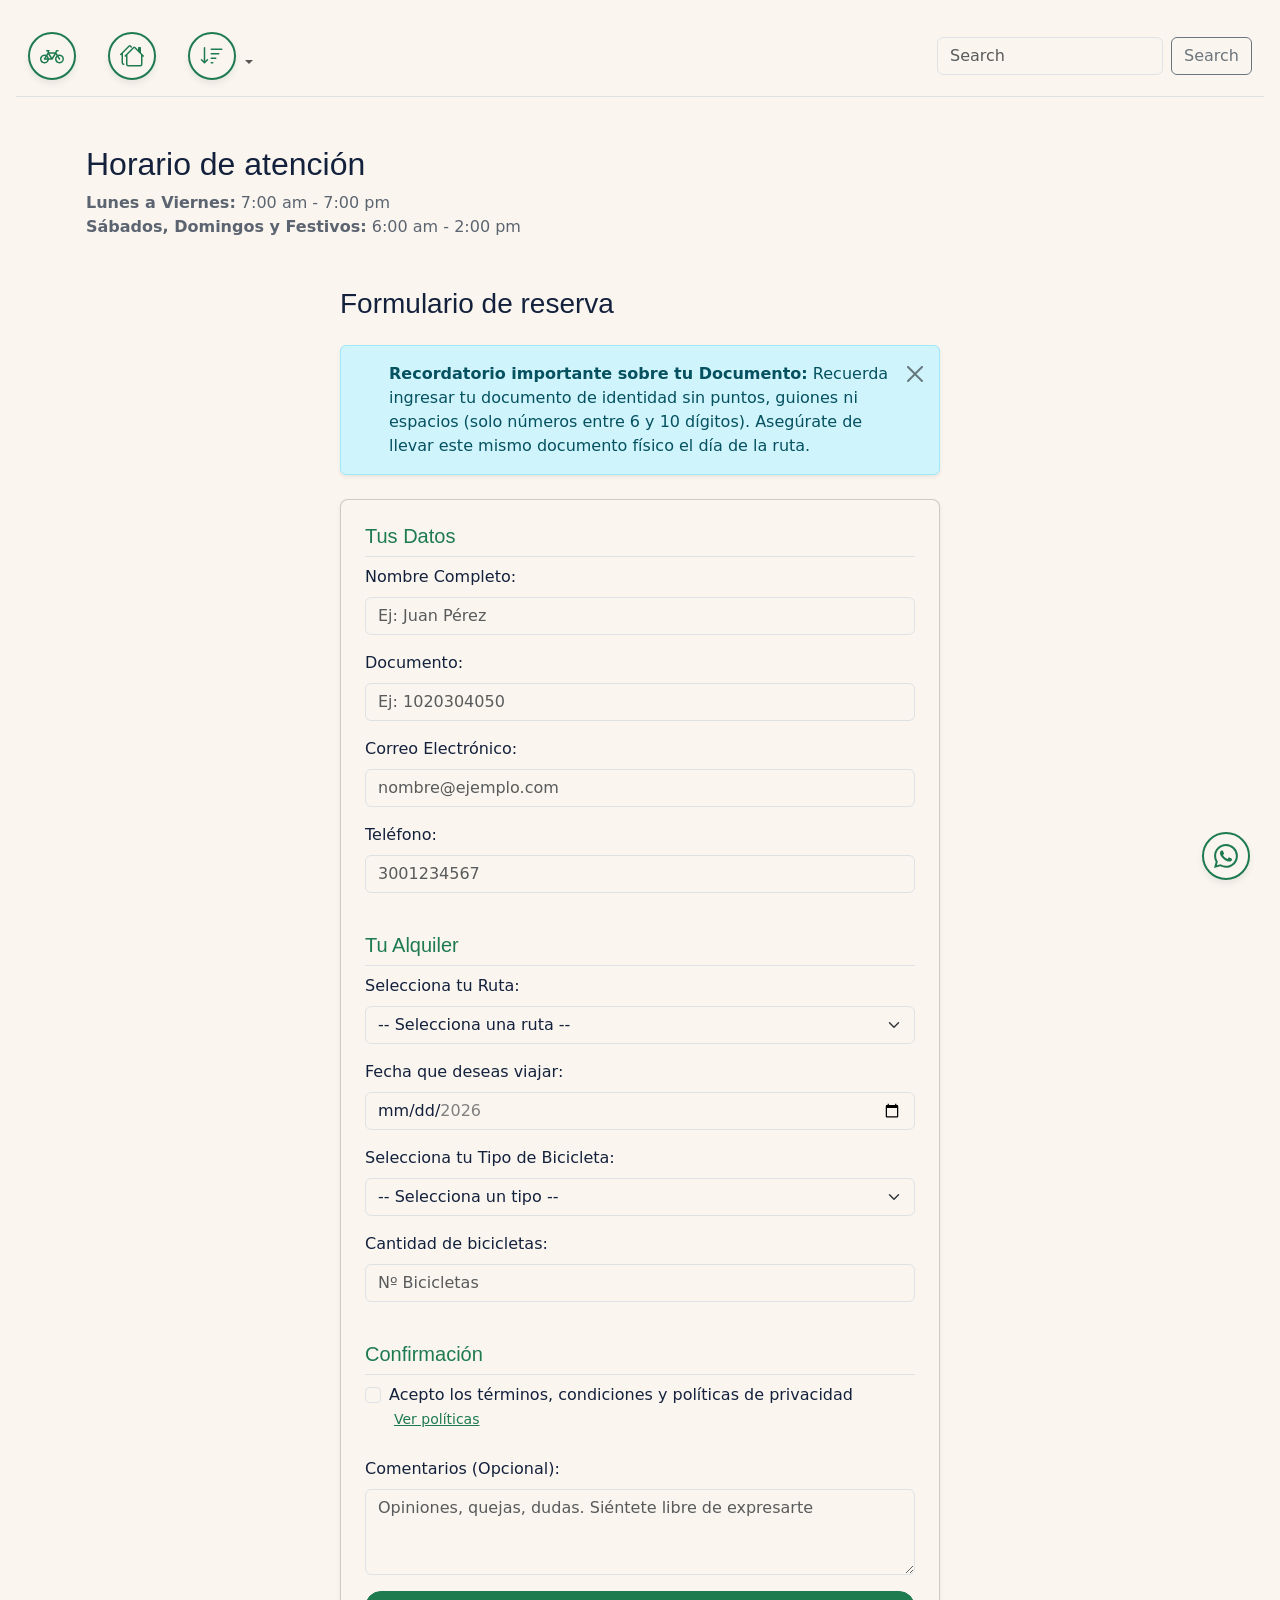
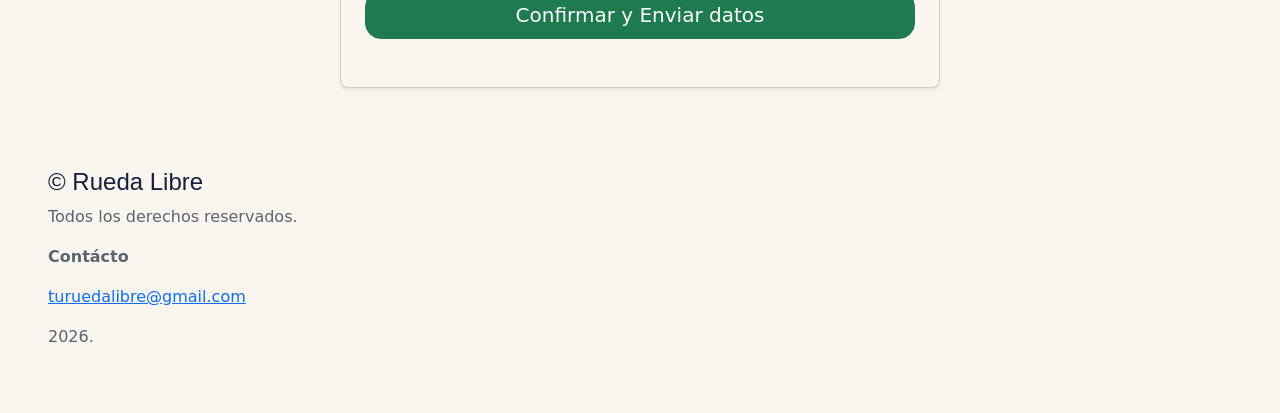
<file: paginas/reservas.html>
<!DOCTYPE html>
<html lang="en">
<head>
    <meta charset="UTF-8">
    <meta name="viewport" content="width=device-width, initial-scale=1.0">
    <title>Reservas Rueda Libre</title>

    <link href="https://cdn.jsdelivr.net/npm/bootstrap@5.0.2/dist/css/bootstrap.min.css" rel="stylesheet" integrity="sha384-EVSTQN3/azprG1Anm3QDgpJLIm9Nao0Yz1ztcQTwFspd3yD65VohhpuuCOmLASjC" crossorigin="anonymous">
    <link href="../css/styles.css" rel="stylesheet">


</head>
    <body>
    <main>
        
        <nav class="navbar navbar-expand-lg navbar-light bg-var(--crema) border-bottom">
          <div class="container-fluid">
            <a class="navbar-brand" href="../index.html">
              <span class="icono-contenedor">
  <svg xmlns="http://www.w3.org/2000/svg" fill="currentColor" class="bi bi-bicycle" viewBox="0 0 16 16">
    <path d="M4 4.5a.5.5 0 0 1 .5-.5H6a.5.5 0 0 1 0 1v.5h4.14l.386-1.158A.5.5 0 0 1 11 4h1a.5.5 0 0 1 0 1h-.64l-.311.935.807 1.29a3 3 0 1 1-.848.53l-.508-.812-2.076 3.322A.5.5 0 0 1 8 10.5H5.959a3 3 0 1 1-1.815-3.274L5 5.856V5h-.5a.5.5 0 0 1-.5-.5m1.5 2.443-.508.814c.5.444.85 1.054.967 1.743h1.139zM8 9.057 9.598 6.5H6.402zM4.937 9.5a2 2 0 0 0-.487-.877l-.548.877zM3.603 8.092A2 2 0 1 0 4.937 10.5H3a.5.5 0 0 1-.424-.765zm7.947.53a2 2 0 1 0 .848-.53l1.026 1.643a.5.5 0 1 1-.848.53z"/>
  </svg>
</span>
            </a>
            <button class="navbar-toggler" type="button" data-bs-toggle="collapse" data-bs-target="#navbarSupportedContent" aria-controls="navbarSupportedContent" aria-expanded="false" aria-label="Toggle navigation">
              <span class="navbar-toggler-icon"></span>
            </button>
            <div class="collapse navbar-collapse" id="navbarSupportedContent">
              <ul class="navbar-nav me-auto mb-2 mb-lg-0">
                <li class="nav-item">
                  <a class="nav-link active rounded px-3 sombra-hover" aria-current="page" href="../index.html">
                    <span class="icono-contenedor">
  <svg xmlns="http://www.w3.org/2000/svg" fill="currentColor" class="bi bi-houses" viewBox="0 0 16 16">
    <path d="M5.793 1a1 1 0 0 1 1.414 0l.647.646a.5.5 0 1 1-.708.708L6.5 1.707 2 6.207V12.5a.5.5 0 0 0 .5.5.5.5 0 0 1 0 1A1.5 1.5 0 0 1 1 12.5V7.207l-.146.147a.5.5 0 0 1-.708-.708zm3 1a1 1 0 0 1 1.414 0L12 3.793V2.5a.5.5 0 0 1 .5-.5h1a.5.5 0 0 1 .5.5v3.293l1.854 1.853a.5.5 0 0 1-.708.708L15 8.207V13.5a1.5 1.5 0 0 1-1.5 1.5h-8A1.5 1.5 0 0 1 4 13.5V8.207l-.146.147a.5.5 0 1 1-.708-.708zm.707.707L5 7.207V13.5a.5.5 0 0 0 .5.5h8a.5.5 0 0 0 .5-.5V7.207z"/>
  </svg></span>
                  </a>
                </li>
                
                <li class="nav-item dropdown">
                  <a class="nav-link dropdown-toggle rounded px-3 sombra-hover" href="#" id="navbarDropdown" role="button" data-bs-toggle="dropdown" aria-expanded="false">
                    <span class="icono-contenedor">
  <svg xmlns="http://www.w3.org/2000/svg" fill="currentColor" class="bi bi-sort-down" viewBox="0 0 16 16">
    <path d="M3.5 2.5a.5.5 0 0 0-1 0v8.793l-1.146-1.147a.5.5 0 0 0-.708.708l2 1.999.007.007a.497.497 0 0 0 .7-.006l2-2a.5.5 0 0 0-.707-.708L3.5 11.293zm3.5 1a.5.5 0 0 1 .5-.5h7a.5.5 0 0 1 0 1h-7a.5.5 0 0 1-.5-.5M7.5 6a.5.5 0 0 0 0 1h5a.5.5 0 0 0 0-1zm0 3a.5.5 0 0 0 0 1h3a.5.5 0 0 0 0-1zm0 3a.5.5 0 0 0 0 1h1a.5.5 0 0 0 0-1z"/>
  </svg>
</span> 
                  </a>
                  <ul class="dropdown-menu" aria-labelledby="navbarDropdown">
                    <li><a class="dropdown-item" href="../index.html">Rueda Libre</a></li>
                    <li><a class="dropdown-item" href="tarifas.html">Tarifas</a></li>
                    <li><hr class="dropdown-divider"></li>
                    <li><a class="dropdown-item" href="../index.html#beneficios"><span class="icono-contenedor">
  <svg xmlns="http://www.w3.org/2000/svg" fill="currentColor" class="bi bi-star" viewBox="0 0 16 16">
    <path d="M2.866 14.85c-.078.444.36.791.746.593l4.39-2.256 4.389 2.256c.386.198.824-.149.746-.592l-.83-4.73 3.522-3.356c.33-.314.16-.888-.282-.95l-4.898-.696L8.465.792a.513.513 0 0 0-.927 0L5.354 5.12l-4.898.696c-.441.062-.612.636-.283.95l3.523 3.356-.83 4.73zm4.905-2.767-3.686 1.894.694-3.957a.56.56 0 0 0-.163-.505L1.71 6.745l4.052-.576a.53.53 0 0 0 .393-.288L8 2.223l1.847 3.658a.53.53 0 0 0 .393.288l4.052.575-2.906 2.77a.56.56 0 0 0-.163.506l.694 3.957-3.686-1.894a.5.5 0 0 0-.461 0z"/>
  </svg>
</span></a></li>
                  </ul>
                </li>
               
              </ul>
              <form class="d-flex">
                <input class="form-control me-2" type="search" placeholder="Search" aria-label="Search">
                
                <button class="btn btn-outline-secondary" type="submit">Search</button>
              </form>
            </div>
          </div>
        </nav>

        <div class="container my-5">
            <h2>Horario de atención</h2>
            <ul class="list-unstyled custom-list mb-5">
                <li><strong>Lunes a Viernes:</strong> 7:00 am - 7:00 pm</li>
                <li><strong>Sábados, Domingos y Festivos:</strong> 6:00 am - 2:00 pm</li>
            </ul>

            <section class="mx-auto" style="max-width: 600px;">
                <h3 class="mb-4">Formulario de reserva</h3>

                
<div class="alert alert-info alert-dismissible fade show shadow-sm mb-4" role="alert">
  <div class="d-flex align-items-center">
    
    <svg xmlns="http://www.w3.org/2000/svg" width="24" height="24" fill="currentColor" class="bi bi-info-circle-fill me-2 flex-shrink-0" viewBox="0 0 16 16">
      <path d="8 16A8 8 0 1 0 8 0a8 8 0 0 0 0 16zm.93-9.412-1 4.705c-.07.34.029.533.304.533.194 0 .487-.07.686-.246l-.088.416c-.287.346-.92.598-1.465.598-.703 0-1.002-.422-.808-1.319l.738-3.468c.064-.293.006-.399-.287-.47l-.451-.081.082-.381 2.29-.287zM8 5.5a1 1 0 1 1 0-2 1 1 0 0 1 0 2z"/>
    </svg>
    <div>
      <strong>Recordatorio importante sobre tu Documento:</strong> Recuerda ingresar tu documento de identidad sin puntos, guiones ni espacios (solo números entre 6 y 10 dígitos). Asegúrate de llevar este mismo documento físico el día de la ruta.
    </div>
  </div>
  
  <button type="button" class="btn-close" data-bs-dismiss="alert" aria-label="Cerrar"></button>
</div>


  <form action="enviar-datos" method="post" class="card p-4 shadow-sm bg-crema needs-validation" novalidate>

  <fieldset class="mb-4">
    <legend class="h5 text-primary border-bottom pb-2">Tus Datos</legend>

    <div class="mb-3">
      <label for="nombre" class="form-label">Nombre Completo:</label>
      <input type="text" id="nombre" name="nombre" class="form-control"
             required minlength="3"
             pattern="[A-Za-zÁÉÍÓÚÜáéíóúüÑñ]+( [A-Za-zÁÉÍÓÚÜáéíóúüÑñ]+)*"
             placeholder="Ej: Juan Pérez">
      <div class="invalid-feedback">
        Ingresa tu nombre completo: mínimo 3 letras, sin números ni símbolos.
      </div>
    </div>

    <div class="mb-3">
      <label for="documento" class="form-label">Documento:</label>
      <input type="text" id="documento" name="documento" class="form-control"
             required pattern="[0-9]{6,10}" inputmode="numeric"
             placeholder="Ej: 1020304050">
      <div class="invalid-feedback">
        Ingresa un número de documento válido sin puntos, espacios ni guiones (entre 6 y 10 dígitos).
      </div>
    </div>

    <div class="mb-3">
      <label for="correo" class="form-label">Correo Electrónico:</label>
      <input type="email" id="correo" name="correo" class="form-control"
             required placeholder="nombre@ejemplo.com">
      <div class="invalid-feedback">
        Ingresa una dirección de correo válida (ejemplo: usuario@correo.com).
      </div>
    </div>

    <div class="mb-3">
      <label for="telefono" class="form-label">Teléfono:</label>
      <input type="tel" id="telefono" name="telefono" class="form-control"
             required maxlength="10" pattern="3[0-9]{9}" inputmode="numeric"
             placeholder="3001234567">
      <div class="invalid-feedback">
        El teléfono debe ser un celular colombiano de 10 dígitos que comience por 3 (ej: 3001234567).
      </div>
    </div>
  </fieldset>

  <fieldset class="mb-4">
    <legend class="h5 text-primary border-bottom pb-2">Tu Alquiler</legend>

    <div class="mb-3">
      <label for="ruta" class="form-label">Selecciona tu Ruta:</label>
      <select id="ruta" name="ruta" class="form-select" required>
        <option value="" selected disabled>-- Selecciona una ruta --</option>
        <option value="rio">Río</option>
        <option value="parques">Parques</option>
        <option value="sabores de barrio">Sabores de Barrio</option>
        <option value="recorrido las palmas">Recorridos las palmas</option>
      </select>
      <div class="invalid-feedback">Debes seleccionar una de las rutas disponibles.</div>
    </div>

    <div class="mb-3">
      <label for="fecha" class="form-label">Fecha que deseas viajar:</label>
      <input type="date" id="fecha" name="fecha" class="form-control"
             required min="2026-11-01" max="2026-12-31">
      <div class="invalid-feedback">
        Selecciona una fecha entre el 1 de noviembre y el 31 de diciembre de 2026.
      </div>
    </div>

    <div class="mb-3">
      <label for="bicicleta" class="form-label">Selecciona tu Tipo de Bicicleta:</label>
      <select id="bicicleta" name="bicicleta" class="form-select" required>
        <option value="" selected disabled>-- Selecciona un tipo --</option>
        <option value="urbana">Urbana</option>
        <option value="montana">Montaña</option>
        <option value="electrica">Eléctrica</option>
        <option value="plegable">Plegable</option>
        <option value="aventura">Gravel Aventura</option>
        <option value="infantil">Infantil</option>
        <option value="tandem">Tandem</option>
      </select>
      <div class="invalid-feedback">Elige el tipo de bicicleta para el recorrido.</div>
    </div>

    <div class="mb-3">
      <label for="cantidad" class="form-label">Cantidad de bicicletas:</label>
      <input type="number" id="cantidad" name="cantidad" class="form-control"
             required min="1" max="6" step="1" placeholder="Nº Bicicletas">
      <div class="invalid-feedback">
        Ingresa una cantidad entera entre 1 y 6 bicicletas por reserva.
      </div>
    </div>
  </fieldset>

  <fieldset class="mb-4">
    <legend class="h5 text-primary border-bottom pb-2">Confirmación</legend>

    <div class="form-check">
      <input type="checkbox" id="aceptoPoliticas" name="aceptoPoliticas" class="form-check-input" required>
      <label for="aceptoPoliticas" class="form-check-label">
        Acepto los términos, condiciones y políticas de privacidad
      </label>
      <button type="button" class="btn btn-link btn-sm p-0 ms-1"
              data-bs-toggle="modal" data-bs-target="#modalPoliticas">
        Ver políticas
      </button>
      <div class="invalid-feedback">
        Debes aceptar los términos y condiciones para completar la reserva.
      </div>
    </div>
  </fieldset>

  <div class="mb-3">
    <label for="comentarios" class="form-label">Comentarios (Opcional):</label>
    <textarea id="comentarios" name="comentarios" maxlength="300" class="form-control" rows="3"
              placeholder="Opiniones, quejas, dudas. Siéntete libre de expresarte"></textarea>
  </div>

  <div class="d-grid mb-4">
    <button type="submit" class="btn btn-primary btn-lg sombra-hover">Confirmar y Enviar datos</button>
  </div>
</form>
               
            </section>
        </div>

        <div class="modal fade" id="modalPoliticas" tabindex="-1"
     aria-labelledby="modalPoliticasLabel" aria-hidden="true">
  <div class="modal-dialog modal-dialog-centered modal-dialog-scrollable">
    <div class="modal-content">
      <div class="modal-header">
        <h5 class="modal-title" id="modalPoliticasLabel">Políticas de alquiler</h5>
        <button type="button" class="btn-close" data-bs-dismiss="modal" aria-label="Cerrar"></button>
      </div>
      <div class="modal-body">
        <ol class="list-group list-group-numbered list-group-flush">
          <li class="list-group-item">Presenta tu documento de identidad original al recoger la bicicleta.</li>
          <li class="list-group-item">Revisa la bicicleta con el asesor antes de salir.</li>
          <li class="list-group-item">Cada 15 minutos de retraso en la devolución tienen un recargo de $5.000.</li>
          <li class="list-group-item">Los daños por mal uso se cobran según el costo de la reparación.</li>
          <li class="list-group-item">Los menores de edad deben estar acompañados por un adulto responsable.</li>
        </ol>
      </div>
      <div class="modal-footer">
        <button type="button" class="btn btn-secondary" data-bs-dismiss="modal">Cerrar</button>
        <button type="button" class="btn btn-primary" id="btnAceptarPoliticas"
                data-bs-dismiss="modal">Aceptar políticas</button>
      </div>
    </div>
  </div>
</div>

</main>


  <footer  class="pie">
       <section>
        <h4>&copy Rueda Libre</h4><p>Todos los derechos reservados.</p>
        <strong><p>Contácto</p></strong>
        <p><a href="turuedalibre@gmail.com">turuedalibre@gmail.com</a></p>
        <p>2026.</p>
       </section>

    </footer>

      <a href="https://wa.me/573000000000" class="btn-whatsapp icono-contenedor" target="_blank" rel="noopener noreferrer" aria-label="Chat de WhatsApp">
  <svg xmlns="http://www.w3.org/2000/svg" fill="currentColor" class="bi bi-whatsapp" viewBox="0 0 16 16">
    <path d="M13.601 2.326A7.85 7.85 0 0 0 7.994 0C3.627 0 .068 3.558.064 7.926c0 1.399.366 2.76 1.057 3.965L0 16l4.204-1.102a7.9 7.9 0 0 0 3.79.965h.004c4.368 0 7.926-3.558 7.93-7.93A7.9 7.9 0 0 0 13.6 2.326zM7.994 14.521a6.6 6.6 0 0 1-3.356-.92l-.24-.144-2.494.654.666-2.433-.156-.251a6.56 6.56 0 0 1-1.007-3.505c0-3.626 2.957-6.584 6.591-6.584a6.56 6.56 0 0 1 4.66 1.931 6.56 6.56 0 0 1 1.928 4.66c-.004 3.639-2.961 6.592-6.592 6.592m3.615-4.934c-.197-.099-1.17-.578-1.353-.646-.182-.065-.315-.099-.445.099-.133.197-.513.646-.627.775-.114.133-.232.148-.43.05-.197-.1-.836-.308-1.592-.985-.59-.525-.985-1.175-1.103-1.372-.114-.198-.011-.304.088-.403.087-.088.197-.232.296-.346.1-.114.133-.198.198-.33.065-.134.034-.248-.015-.347-.05-.099-.445-1.076-.612-1.47-.16-.389-.323-.335-.445-.34-.114-.007-.247-.007-.38-.007a.73.73 0 0 0-.529.247c-.182.198-.691.677-.691 1.654s.71 1.916.81 2.049c.098.133 1.394 2.132 3.383 2.992.47.205.84.326 1.129.418.475.152.904.129 1.246.08.38-.058 1.171-.48 1.338-.943.164-.464.164-.86.114-.943-.049-.084-.182-.133-.38-.232"/>
  </svg>
</a>

    <script src="https://cdn.jsdelivr.net/npm/bootstrap@5.0.2/dist/js/bootstrap.bundle.min.js" integrity="sha384-MrcW6ZMFYlzcLA8Nl+NtUVF0sA7MsXsP1UyJoMp4YLEuNSfAP+JcXn/tWtIaxVXM" crossorigin="anonymous"></script>
 
   <script>
  document.getElementById('btnAceptarPoliticas').addEventListener('click', () => {
    document.getElementById('aceptoPoliticas').checked = true;
  });
</script> 

<script>
  document.addEventListener('DOMContentLoaded', () => {
    document.querySelectorAll('.needs-validation').forEach(form => {
      form.addEventListener('submit', event => {
        // Quita espacios sobrantes antes de validar
        ['nombre', 'documento', 'correo', 'telefono'].forEach(id => {
          const campo = form.querySelector('#' + id);
          if (campo) campo.value = campo.value.trim();
        });

        if (!form.checkValidity()) {
          event.preventDefault();
          event.stopPropagation();
          // Lleva al primer campo con error
          const primero = form.querySelector(':invalid');
          if (primero) primero.focus();
        }
        form.classList.add('was-validated');
      });
    });
  });
</script>

</body>
</html>
</file>
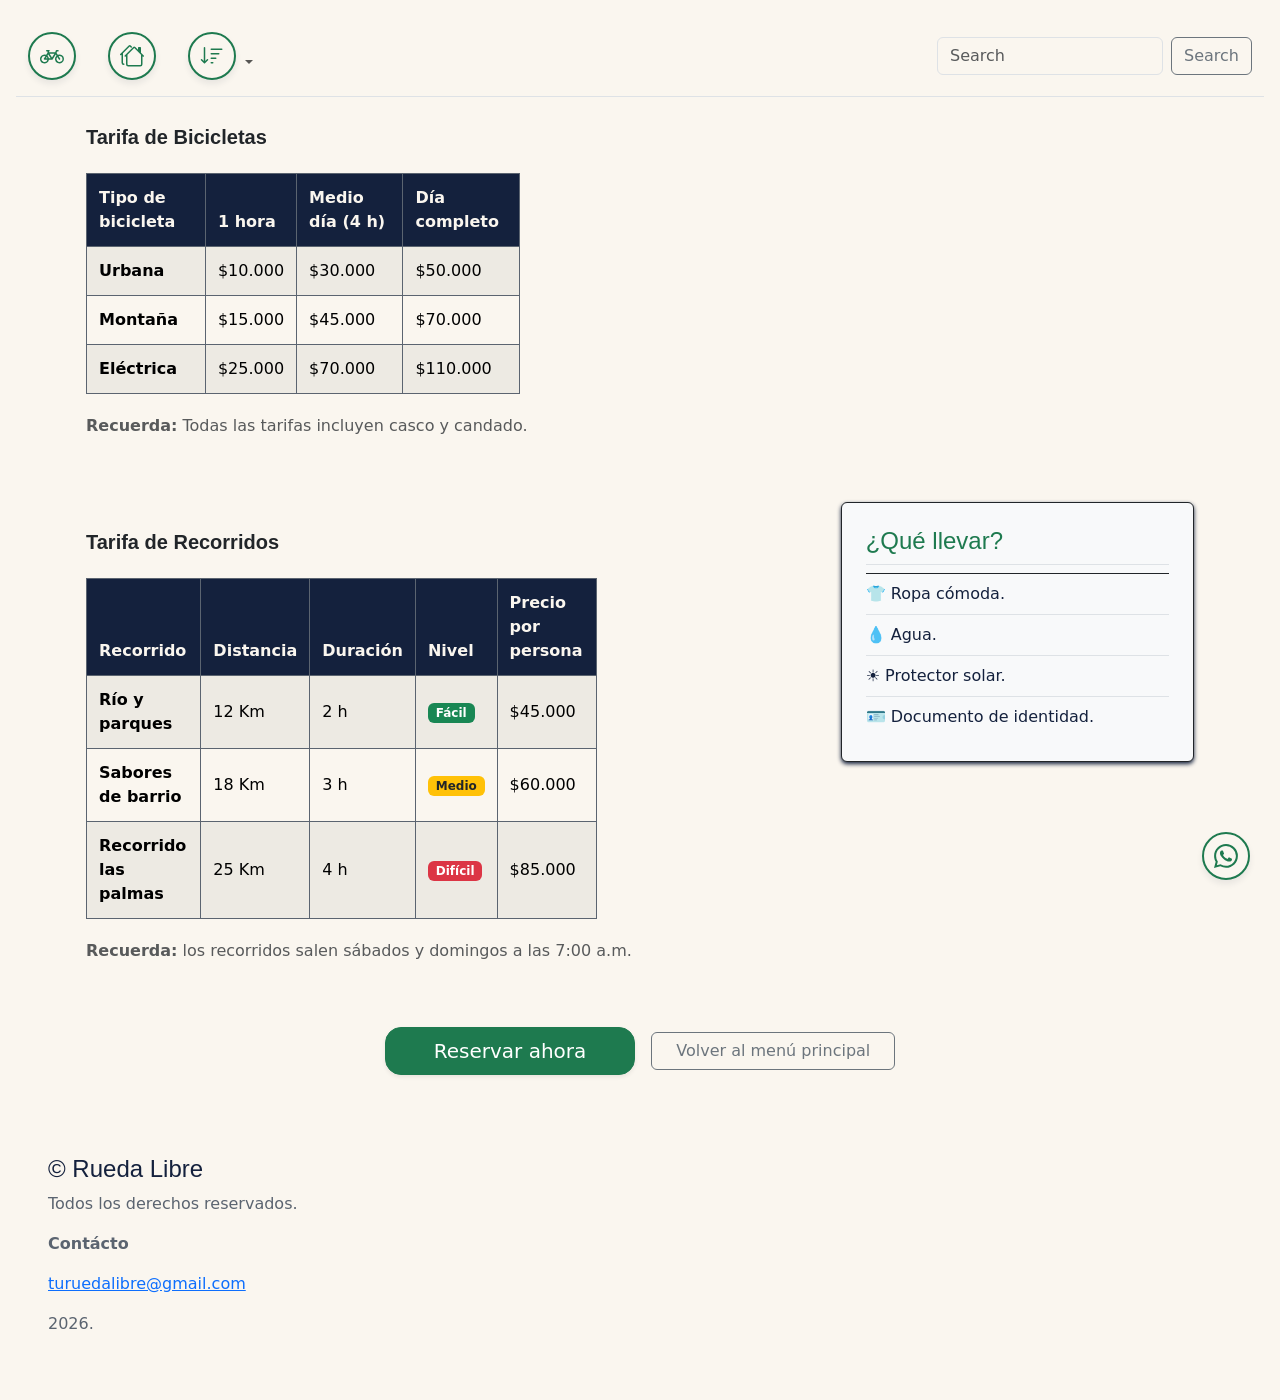
<file: paginas/tarifas.html>
<!DOCTYPE html>
<html lang="en">
<head>
    <meta charset="UTF-8">
    <meta name="viewport" content="width=device-width, initial-scale=1.0">
    <title>Tarifas Rueda Libre</title>

    <link href="https://cdn.jsdelivr.net/npm/bootstrap@5.0.2/dist/css/bootstrap.min.css" rel="stylesheet" integrity="sha384-EVSTQN3/azprG1Anm3QDgpJLIm9Nao0Yz1ztcQTwFspd3yD65VohhpuuCOmLASjC" crossorigin="anonymous">
    <link href="../css/styles.css" rel="stylesheet">


</head>

    <body>
    <main>
        
       <nav class="navbar navbar-expand-lg navbar-light bg-crema border-bottom">
          <div class="container-fluid">
            <a class="navbar-brand" href="../index.html">
                <span class="icono-contenedor">
  <svg xmlns="http://www.w3.org/2000/svg" fill="currentColor" class="bi bi-bicycle" viewBox="0 0 16 16">
    <path d="M4 4.5a.5.5 0 0 1 .5-.5H6a.5.5 0 0 1 0 1v.5h4.14l.386-1.158A.5.5 0 0 1 11 4h1a.5.5 0 0 1 0 1h-.64l-.311.935.807 1.29a3 3 0 1 1-.848.53l-.508-.812-2.076 3.322A.5.5 0 0 1 8 10.5H5.959a3 3 0 1 1-1.815-3.274L5 5.856V5h-.5a.5.5 0 0 1-.5-.5m1.5 2.443-.508.814c.5.444.85 1.054.967 1.743h1.139zM8 9.057 9.598 6.5H6.402zM4.937 9.5a2 2 0 0 0-.487-.877l-.548.877zM3.603 8.092A2 2 0 1 0 4.937 10.5H3a.5.5 0 0 1-.424-.765zm7.947.53a2 2 0 1 0 .848-.53l1.026 1.643a.5.5 0 1 1-.848.53z"/>
  </svg>
</span>
            </a>
            <button class="navbar-toggler" type="button" data-bs-toggle="collapse" data-bs-target="#navbarSupportedContent" aria-controls="navbarSupportedContent" aria-expanded="false" aria-label="Toggle navigation">
              <span class="navbar-toggler-icon"></span>
            </button>
            <div class="collapse navbar-collapse" id="navbarSupportedContent">
              <ul class="navbar-nav me-auto mb-2 mb-lg-0">
                <li class="nav-item">
                  <a class="nav-link active rounded px-3 sombra-hover" aria-current="page" href="../index.html">
                    <span class="icono-contenedor">
  <svg xmlns="http://www.w3.org/2000/svg" fill="currentColor" class="bi bi-houses" viewBox="0 0 16 16">
    <path d="M5.793 1a1 1 0 0 1 1.414 0l.647.646a.5.5 0 1 1-.708.708L6.5 1.707 2 6.207V12.5a.5.5 0 0 0 .5.5.5.5 0 0 1 0 1A1.5 1.5 0 0 1 1 12.5V7.207l-.146.147a.5.5 0 0 1-.708-.708zm3 1a1 1 0 0 1 1.414 0L12 3.793V2.5a.5.5 0 0 1 .5-.5h1a.5.5 0 0 1 .5.5v3.293l1.854 1.853a.5.5 0 0 1-.708.708L15 8.207V13.5a1.5 1.5 0 0 1-1.5 1.5h-8A1.5 1.5 0 0 1 4 13.5V8.207l-.146.147a.5.5 0 1 1-.708-.708zm.707.707L5 7.207V13.5a.5.5 0 0 0 .5.5h8a.5.5 0 0 0 .5-.5V7.207z"/>
  </svg></span>
                  </a>
                </li>
               
                <li class="nav-item dropdown">
                  <a class="nav-link dropdown-toggle rounded px-3 sombra-hover" href="#" id="navbarDropdown" role="button" data-bs-toggle="dropdown" aria-expanded="false">
                    <span class="icono-contenedor">
  <svg xmlns="http://www.w3.org/2000/svg" fill="currentColor" class="bi bi-sort-down" viewBox="0 0 16 16">
    <path d="M3.5 2.5a.5.5 0 0 0-1 0v8.793l-1.146-1.147a.5.5 0 0 0-.708.708l2 1.999.007.007a.497.497 0 0 0 .7-.006l2-2a.5.5 0 0 0-.707-.708L3.5 11.293zm3.5 1a.5.5 0 0 1 .5-.5h7a.5.5 0 0 1 0 1h-7a.5.5 0 0 1-.5-.5M7.5 6a.5.5 0 0 0 0 1h5a.5.5 0 0 0 0-1zm0 3a.5.5 0 0 0 0 1h3a.5.5 0 0 0 0-1zm0 3a.5.5 0 0 0 0 1h1a.5.5 0 0 0 0-1z"/>
  </svg>
</span> 
                  </a>
                  <ul class="dropdown-menu" aria-labelledby="navbarDropdown">
                    <li><a class="dropdown-item" href="../index.html">Rueda Libre</a></li>
                    <li><a class="dropdown-item" href="reservas.html">Reservar</a></li>
                    <li><hr class="dropdown-divider"></li>
                    <li><a class="dropdown-item" href="reservas.html">Horario de Atención</a></li>
                  </ul>
                </li>
                
              </ul>
              <form class="d-flex">
                <input class="form-control me-2" type="search" placeholder="Search" aria-label="Search">
                
                <button class="btn btn-outline-secondary" type="submit">Search</button>
              </form>
            </div>
          </div>
        </nav>

        <div class="container mb-5">
            
            <section class="row row-cols-1 row-cols-lg-2 g-4 items-start mb-5">
                <div>
                    <div class="table-responsive">
                        <table id="btabla" class="table table-hover table-striped border align-middle">
                            <caption class="caption-top text-dark h5 mb-3"><strong>Tarifa de Bicicletas</strong></caption>
                            <thead class="table-dark">
                                <tr>
                                    <th>Tipo de bicicleta</th>
                                    <th>1 hora</th>
                                    <th>Medio día (4 h)</th>
                                    <th>Día completo</th>
                                </tr>
                            </thead>
                            <tbody>
                                <tr>
                                    <td><strong>Urbana</strong></td>
                                    <td>$10.000</td>
                                    <td>$30.000</td>
                                    <td>$50.000</td>
                                </tr>
                                <tr>
                                    <td><strong>Montaña</strong></td>
                                    <td>$15.000</td>
                                    <td>$45.000</td>
                                    <td>$70.000</td>
                                </tr>
                                <tr>
                                    <td><strong>Eléctrica</strong></td>
                                    <td>$25.000</td>
                                    <td>$70.000</td>
                                    <td>$110.000</td>
                                </tr>
                            </tbody>
                        </table>
                    </div>
                    <p class="text-muted"><i class="bi bi-info-circle-fill text-primary"></i> <strong>Recuerda:</strong> Todas las tarifas incluyen casco y candado.</p>
                </div>
            </section>

            
            <section class="row row-cols-1 row-cols-lg-2 g-4 mb-5">
                <div class="col-lg-8">
                    <div class="table-responsive">
                        <table id="rtabla" class="table table-hover table-striped border align-middle">
                            <caption class="caption-top text-dark h5 mb-3"><strong>Tarifa de Recorridos</strong></caption>
                            <thead class="table-dark">
                                <tr>
                                    <th>Recorrido</th>
                                    <th>Distancia</th>
                                    <th>Duración</th>
                                    <th>Nivel</th>
                                    <th>Precio por persona</th>
                                </tr>
                            </thead>
                            <tbody>
                                <tr>
                                    <td><strong>Río y parques</strong></td>
                                    <td>12 Km</td>
                                    <td>2 h</td>
                                    <td><span class="badge bg-success">Fácil</span></td>
                                    <td>$45.000</td>
                                </tr>
                                <tr>
                                    <td><strong>Sabores de barrio</strong></td>
                                    <td>18 Km</td>
                                    <td>3 h</td>
                                    <td><span class="badge bg-warning text-dark">Medio</span></td>
                                    <td>$60.000</td>
                                </tr>
                                <tr>
                                    <td><strong>Recorrido las palmas</strong></td>
                                    <td>25 Km</td>
                                    <td>4 h</td>
                                    <td><span class="badge bg-danger">Difícil</span></td>
                                    <td>$85.000</td>
                                </tr>
                            </tbody>
                        </table>
                    </div>
                    <p class="text-muted"><strong>Recuerda:</strong> los recorridos salen sábados y domingos a las 7:00 a.m.</p>
                </div>

                <div class="col-lg-4">
                    <aside class="card bg-light p-4 border border-dark rounded">
                        <h4 class="card-title text-primary border-bottom pb-2">¿Qué llevar?</h4>
                        <ul class="list-group list-group-flush bg-transparent">
                            <li class="list-group-item bg-transparent ps-0">👕 Ropa cómoda.</li>
                            <li class="list-group-item bg-transparent ps-0">💧 Agua.</li>
                            <li class="list-group-item bg-transparent ps-0">☀️ Protector solar.</li>
                            <li class="list-group-item bg-transparent ps-0">🪪 Documento de identidad.</li>
                        </ul>
                    </aside>
                </div>
            </section>

            
            <div class="d-flex flex-column flex-sm-row gap-3 align-items-center justify-content-center mt-5">
              
                <a href="reservas.html" class="btn btn-primary btn-lg px-5 shadow-sm sombra-hover" target="_blank">Reservar ahora</a>
                
                
                <a href="../index.html" class="btn btn-outline-secondary px-4 sombra-hover">Volver al menú principal</a>
            </div>
        </div>
    </main>


        <footer  class="pie">
       <section>
        <h4>&copy Rueda Libre</h4><p>Todos los derechos reservados.</p>
        <strong><p>Contácto</p></strong>
        <p><a href="turuedalibre@gmail.com">turuedalibre@gmail.com</a></p>
        <p>2026.</p>
       </section>

    </footer>

      <a href="https://wa.me/573000000000" class="btn-whatsapp icono-contenedor" target="_blank" rel="noopener noreferrer" aria-label="Chat de WhatsApp">
  <svg xmlns="http://www.w3.org/2000/svg" fill="currentColor" class="bi bi-whatsapp" viewBox="0 0 16 16">
    <path d="M13.601 2.326A7.85 7.85 0 0 0 7.994 0C3.627 0 .068 3.558.064 7.926c0 1.399.366 2.76 1.057 3.965L0 16l4.204-1.102a7.9 7.9 0 0 0 3.79.965h.004c4.368 0 7.926-3.558 7.93-7.93A7.9 7.9 0 0 0 13.6 2.326zM7.994 14.521a6.6 6.6 0 0 1-3.356-.92l-.24-.144-2.494.654.666-2.433-.156-.251a6.56 6.56 0 0 1-1.007-3.505c0-3.626 2.957-6.584 6.591-6.584a6.56 6.56 0 0 1 4.66 1.931 6.56 6.56 0 0 1 1.928 4.66c-.004 3.639-2.961 6.592-6.592 6.592m3.615-4.934c-.197-.099-1.17-.578-1.353-.646-.182-.065-.315-.099-.445.099-.133.197-.513.646-.627.775-.114.133-.232.148-.43.05-.197-.1-.836-.308-1.592-.985-.59-.525-.985-1.175-1.103-1.372-.114-.198-.011-.304.088-.403.087-.088.197-.232.296-.346.1-.114.133-.198.198-.33.065-.134.034-.248-.015-.347-.05-.099-.445-1.076-.612-1.47-.16-.389-.323-.335-.445-.34-.114-.007-.247-.007-.38-.007a.73.73 0 0 0-.529.247c-.182.198-.691.677-.691 1.654s.71 1.916.81 2.049c.098.133 1.394 2.132 3.383 2.992.47.205.84.326 1.129.418.475.152.904.129 1.246.08.38-.058 1.171-.48 1.338-.943.164-.464.164-.86.114-.943-.049-.084-.182-.133-.38-.232"/>
  </svg>
</a>

    <script src="https://cdn.jsdelivr.net/npm/bootstrap@5.0.2/dist/js/bootstrap.bundle.min.js" integrity="sha384-MrcW6ZMFYlzcLA8Nl+NtUVF0sA7MsXsP1UyJoMp4YLEuNSfAP+JcXn/tWtIaxVXM" crossorigin="anonymous"></script>
 

</body>
</html>
</file>
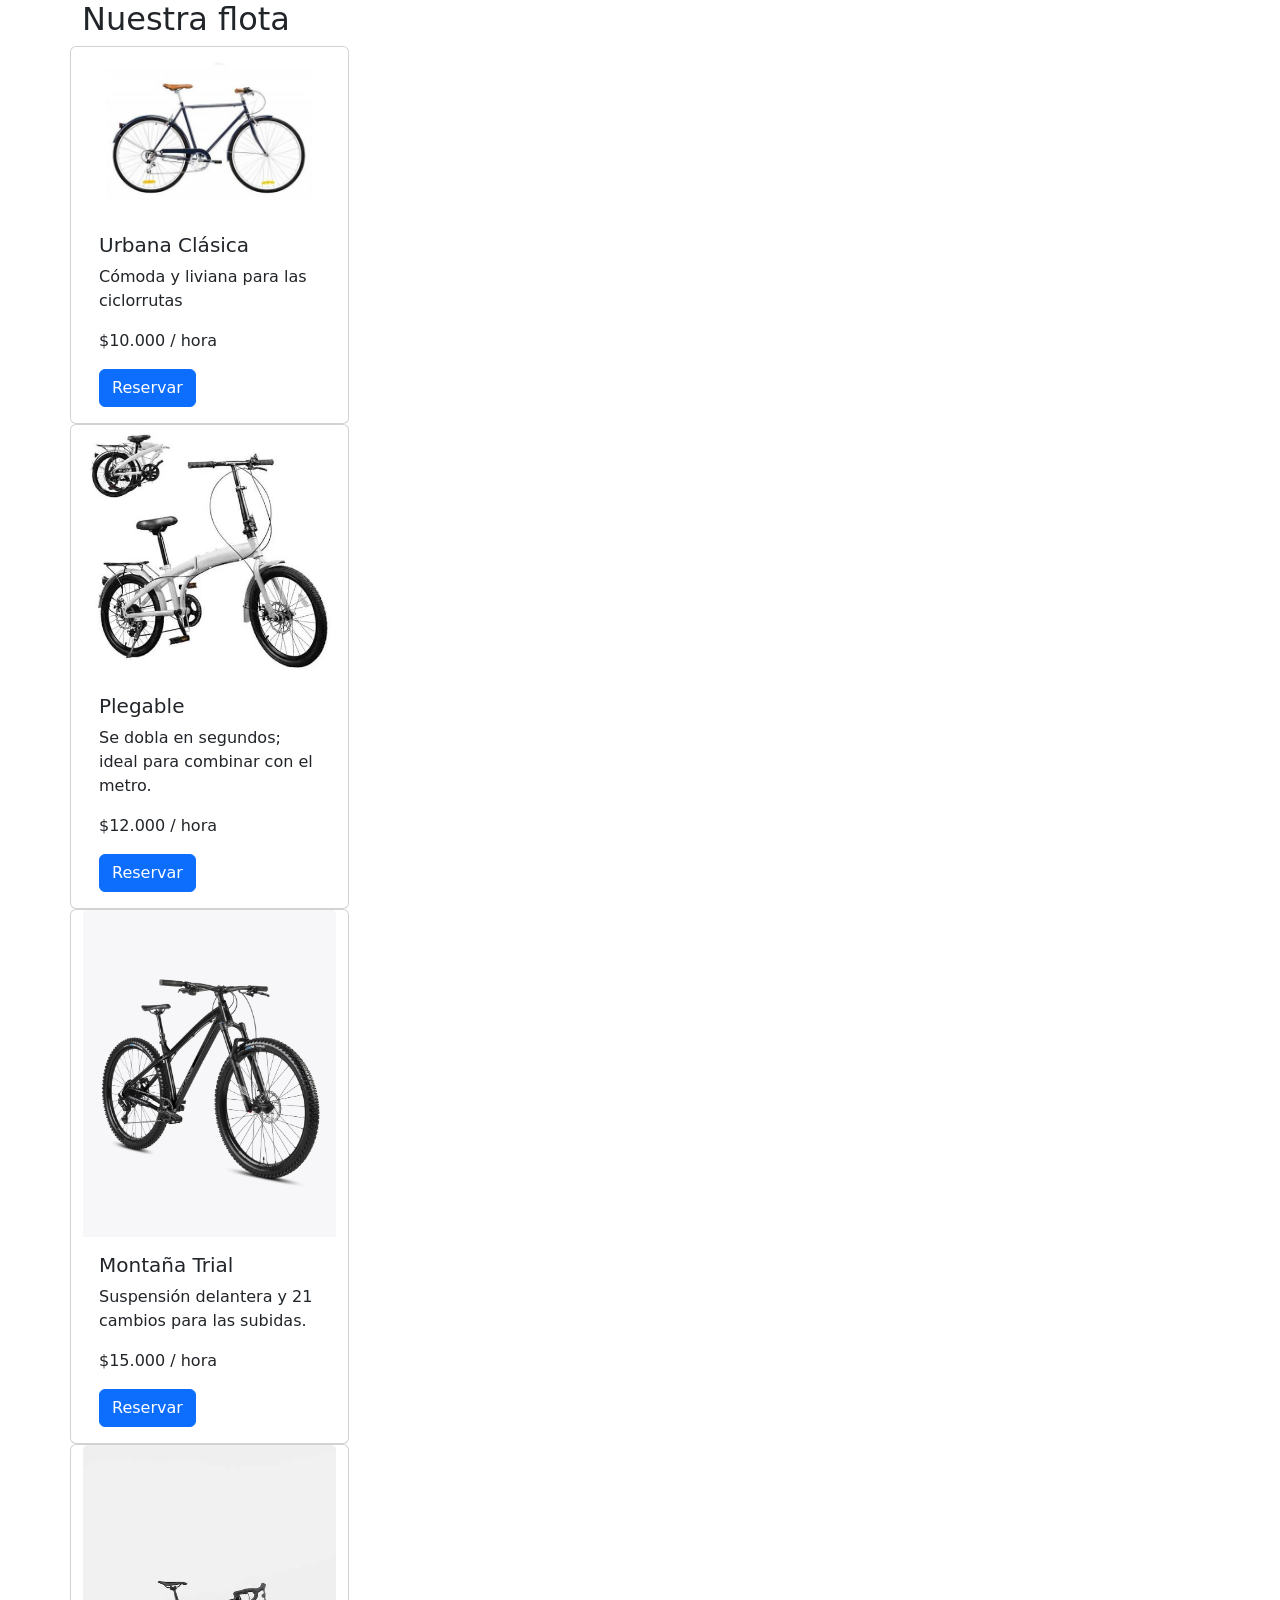
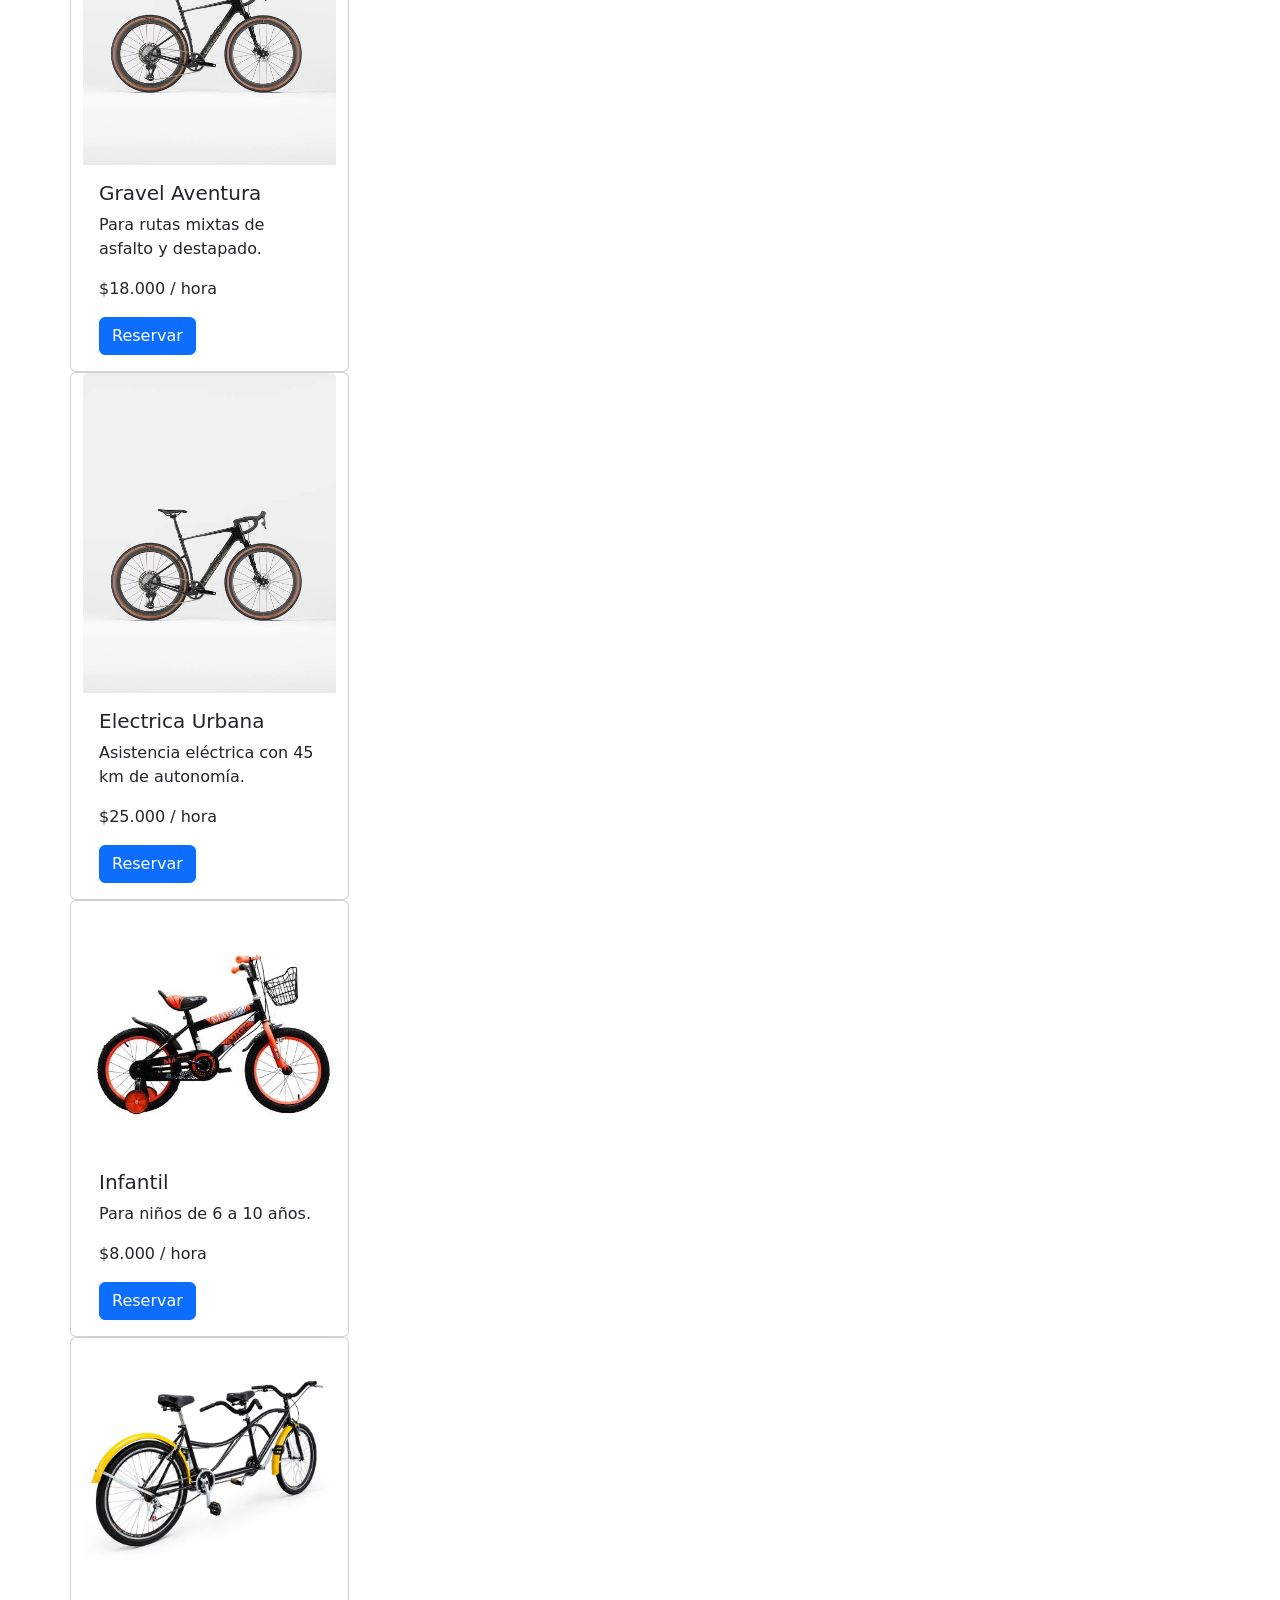
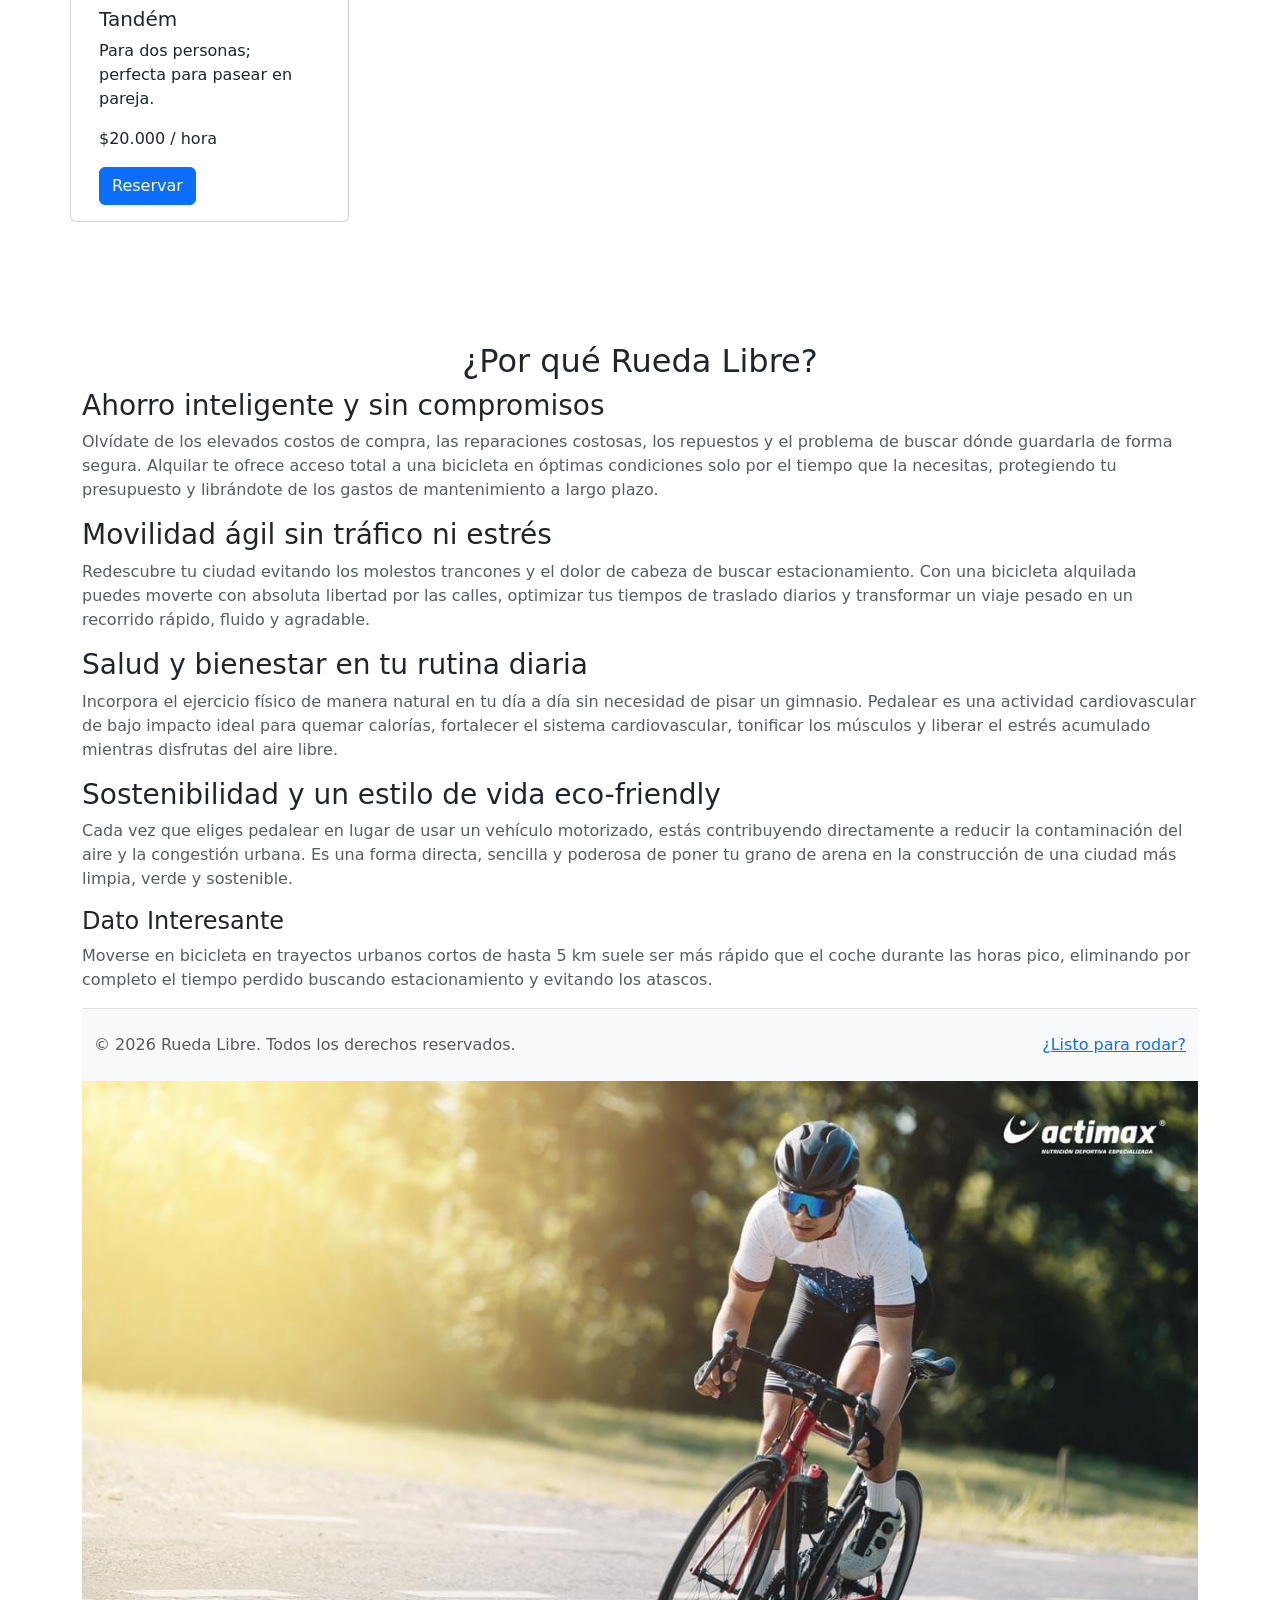
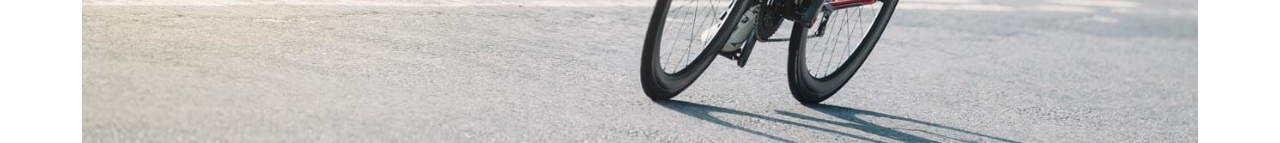
<file: pruebas/catalago-bootstrap.html>
<!DOCTYPE html>
<html lang="en">
<head>
    <meta charset="UTF-8">
    <meta name="viewport" content="width=device-width, initial-scale=1.0">
    <title>Bootstrap</title>
    <link href="https://cdn.jsdelivr.net/npm/bootstrap@5.0.2/dist/css/bootstrap.min.css" rel="stylesheet" integrity="sha384-EVSTQN3/azprG1Anm3QDgpJLIm9Nao0Yz1ztcQTwFspd3yD65VohhpuuCOmLASjC" crossorigin="anonymous">

</head>
<body class="container">
    <section class="row col-12 col-sm-6 col-lg-4 col-xl-3 " >
        
        <h2>Nuestra flota</h2>
        <div class="card" style="width: 18rem;">
        <img src="../img/urbana_clasica.jfif" class="card-img-top" alt="Urbana clasica">
        <div class="card-body">
            <h5 class  ="card-title">Urbana Clásica</h5>
            <p class="card-text">Cómoda y liviana para las ciclorrutas</p>
            <P  class="card-text">$10.000 / hora</P>
            <a href="../paginas/reservas.html" target="_blank" class="btn btn-primary">Reservar</a>
        </div>
        </div>    

        <div class="card" style="width: 18rem;">
        <img src="../img/plegable.jfif" class="card-img-top" alt="Plegable">
        <div class="card-body">
            <h5 class  ="card-title">Plegable</h5>
            <p class="card-text">Se dobla en segundos; ideal para combinar con el metro.</p>
            <P  class="card-text">$12.000 / hora</P>
            <a href="../paginas/reservas.html" target="_blank" class="btn btn-primary">Reservar</a>
        </div>
        </div>  
        
        <div class="card" style="width: 18rem;">
        <img src="../img/montaña.webp" class="card-img-top" alt="Montaña Trial">
        <div class="card-body">
            <h5 class  ="card-title">Montaña Trial</h5>
            <p class="card-text">Suspensión delantera y 21 cambios para las subidas.</p>
             <P  class="card-text">$15.000 / hora</P>
            <a href="../paginas/reservas.html" target="_blank" class="btn btn-primary">Reservar</a>
        </div>
        </div>  

         <div class="card" style="width: 18rem;">
        <img src="../img/gravel.jpeg" class="card-img-top" alt="Gravel Aventura">
        <div class="card-body">
            <h5 class  ="card-title">Gravel Aventura</h5>
            <p class="card-text">Para rutas mixtas de asfalto y destapado.</p>
             <P  class="card-text">$18.000 / hora</P>
            <a href="../paginas/reservas.html" target="_blank" class="btn btn-primary">Reservar</a>
        </div>
        </div>  

        <div class="card" style="width: 18rem;">
        <img src="../img/gravel.jpeg" class="card-img-top" alt="Electrica Urbana">
        <div class="card-body">
            <h5 class  ="card-title">Electrica Urbana</h5>
            <p class="card-text">Asistencia eléctrica con 45 km de autonomía.</p>
             <P  class="card-text">$25.000 / hora</P>
            <a href="../paginas/reservas.html" target="_blank" class="btn btn-primary">Reservar</a>
        </div>
        </div>  

        <div class="card" style="width: 18rem;">
        <img src="../img/Infantil.jfif" class="card-img-top" alt="Infantil">
        <div class="card-body">
            <h5 class  ="card-title">Infantil</h5>
            <p class="card-text">Para niños de 6 a 10 años.</p>
             <P  class="card-text">$8.000 / hora</P>
            <a href="../paginas/reservas.html" target="_blank" class="btn btn-primary">Reservar</a>
        </div>
        </div>  

        <div class="card" style="width: 18rem;">
        <img src="../img/tandem.webp" class="card-img-top" alt="Tandém">
        <div class="card-body">
            <h5 class  ="card-title">Tandém</h5>
            <p class="card-text">Para dos personas; perfecta para pasear en pareja.</p>
             <P  class="card-text">$20.000 / hora</P>
            <a href="../paginas/reservas.html" target="_blank" class="btn btn-primary">Reservar</a>
        </div>
        </div>  
    </section>

<br>
<br>
<br>
<br>
<br>

    <h2 class="text-center">¿Por qué Rueda Libre?</h2>

     <h3 class="text-left">Ahorro inteligente y sin compromisos</h3>
    <p class="text-start text-muted">Olvídate de los elevados costos de compra, las reparaciones costosas, los repuestos y el problema de buscar dónde guardarla de forma segura. Alquilar te ofrece acceso total a una bicicleta en óptimas condiciones solo por el tiempo que la necesitas, protegiendo tu presupuesto y librándote de los gastos de mantenimiento a largo plazo.</p>
     
    <h3 class="text-left">Movilidad ágil sin tráfico ni estrés</h3>
    <p class="text-start text-muted">Redescubre tu ciudad evitando los molestos trancones y el dolor de cabeza de buscar estacionamiento. Con una bicicleta alquilada puedes moverte con absoluta libertad por las calles, optimizar tus tiempos de traslado diarios y transformar un viaje pesado en un recorrido rápido, fluido y agradable.</p>

    <h3 class="text-left">Salud y bienestar en tu rutina diaria</h3>
    <p class="text-start text-muted">Incorpora el ejercicio físico de manera natural en tu día a día sin necesidad de pisar un gimnasio. Pedalear es una actividad cardiovascular de bajo impacto ideal para quemar calorías, fortalecer el sistema cardiovascular, tonificar los músculos y liberar el estrés acumulado mientras disfrutas del aire libre.</p>

    <h3 class="text-left">Sostenibilidad y un estilo de vida eco-friendly</h3>
    <p class="text-start text-muted">Cada vez que eliges pedalear en lugar de usar un vehículo motorizado, estás contribuyendo directamente a reducir la contaminación del aire y la congestión urbana. Es una forma directa, sencilla y poderosa de poner tu grano de arena en la construcción de una ciudad más limpia, verde y sostenible.</p>

     <h4 class="text-left">Dato Interesante</h4>
     <p class="text-start text-muted">Moverse en bicicleta en trayectos urbanos cortos de hasta 5 km suele ser más rápido que el coche durante las horas pico, eliminando por completo el tiempo perdido buscando estacionamiento y evitando los atascos.</p>

    <div class="container py-4 bg-light border-top">
  <!-- Contenedor Flex responsivo: columna por defecto, fila desde 'md' -->
  <div class="d-flex flex-column flex-md-row justify-content-between align-items-center text-center text-md-start gap-3">
    
  
    <div>
      <p class="mb-0 text-muted">© 2026 Rueda Libre. Todos los derechos reservados.</p>
    </div>

  
    <div>
      <a href="../paginas/reservas.html" target="_blank">
        ¿Listo para rodar?<i class="bi bi-arrow-right"></i>
      </a>
    </div>

  </div>
</div>

    <div class="d-none d-md-flex align-items-center gap-2 text-primary">
    <img src="../img/decorativa.jpg" class="img-fluid" alt="">
    </div>

    </body>
</html>
</file>
<file: css/styles.css>
/*raíz y variables*/



:root {
  
  --Verde-Ruta: #1E7A4F;
  --Naranja-Pedal: #F39A2B;
  --Azul-Noche: #14213D;
  --Crema: #FAF6EF;
  --Gris-Asfalto: #5B6470;


  --fuente-titulos: "Montserrat", "Helvetica Neue", Arial, sans-serif;
  --fuente-cuerpo: "Open Sans", system-ui, -apple-system, "Segoe UI", Roboto, sans-serif;

 
  --espacio-xs: 0.25rem;
  --espacio-sm: 0.5rem;
  --espacio-md: 1rem;
  --espacio-lg: 1.5rem;
  --espacio-xl: 2.5rem;

  
  --bs-primary: var(--Verde-Ruta);
  --bs-primary-rgb: 30, 122, 79;


  --bs-secondary: var(--Naranja-Pedal);
  --bs-secondary-rgb: 243, 154, 43;

 
  --bs-body-font-family: var(--fuente-cuerpo);

  
  --bs-body-bg: var(--Crema);
  --bs-body-color: var(--Azul-Noche);
  --bs-heading-color: var(--Azul-Noche); 

 
  --bs-link-color: var(--Verde-Ruta);
  --bs-link-hover-color: var(--Naranja-Pedal);

  --bs-border-radius-xs: var(--espacio-xs); 
  --bs-border-radius-sm: var(--espacio-sm);  
  --bs-border-radius-md: var(--espacio-md);     
  --bs-border-radius-lg: var(--espacio-md); 
  --bs-border-radius-xl: var(--espacio-xl);
}

h1, h2, h3, h4, h5, h6, .h1, .h2, .h3, .h4, .h5, .h6 {
  font-family: var(--fuente-titulos);
  color: var(--Azul-Noche);
}

   
body{
    background-color: var(--Crema);
    color: var(--Gris-Asfalto);
    font-family: var(--fuente-cuerpo);
    padding: var(--espacio-md);
    bottom: var(--Verde-Ruta);
    
}








/*tablas*/
#btabla {
  width: 100%;
  border-collapse: collapse;
  font-family: Arial, sans-serif;
  margin: 20px 0;
}

#btabla th, 
#btabla td {
  padding: 12px;
  border: 1px solid var(--Gris-Asfalto);
  text-align: left;
}

#btabla th {
  background-color: var(--Azul-Noche);
  color: var(--Crema);
}

#btabla tbody tr:nth-child(even) {
  background-color: var(--Crema);
}
#btabla {
  width: 80%;
  border-collapse: collapse;
  font-family: var(--fuente-cuerpo);
  margin: 20px 0;
}


#rtabla th, 
#rtabla td {
  padding: 12px;
  border: 1px solid var(--Gris-Asfalto);
  text-align: left;
}

#rtabla th {
  background-color: var(--Azul-Noche);
  color: var(--Crema);
}

#rtabla tbody tr:nth-child(even) {
  background-color: var(--Crema);
}

#rtabla {
  width: 70%;
  border-collapse: collapse;
  font-family: var(--fuente-cuerpo);
  margin: 20px 0;
}

/*organización de margen y rellenos de espacios en "nuestros servicios*/
.servicios {
  display: flex;
  flex-wrap: wrap;
  gap: var(--espacio-md);              
}


.servicios {
  flex: 1 1 15rem;
  padding: var(--espacio-md);          
  border: 1px solid var(--gris-asfalto);
  border-radius: var(--espacio-sm);        
}


.servicios img {
  width: 100%;
  height: auto;
  display: block;
  border-radius: var(--espacio-sm);
}


/*etiquta de nuevo*/
#alquiler {
  position: relative;
}

#etiqueta-nuevo {
  position: absolute;
  top: var(--espacio-md);             
  right: var(--espacio-md);             
  padding: 0.25rem 0.75rem;
  border-radius: var(--radio);         
  background-color: var(--Crema);
  color: var(--Verde-Ruta);           
  font-size: 0.875rem;
  font-weight: 600;
  line-height: 1.2;
}

/*link y logo de whatsapp*/
.btn-whatsapp {
    position: fixed;
    bottom: 20px;          
    right: 30px;           
    width: 60px;            
    height: 60px;           
    background-color: var(--Verde-Ruta); 
    border-radius: 50px;   
    display: flex;
    justify-content: center;
    align-items: center;
    box-shadow: var(--Crema); 
    z-index: 9999;         
    transition: transform 0.3s ease; 
}


.btn-whatsapp:hover {
    transform: scale(1.1);  
}


.btn-whatsapp img {
    width: 60px;
    height: 60px;
    align-items: center;
    right: 30px;
    
}

.rlencabezado {
  display: flex;
  justify-content: space-between;
  align-items: center;
  padding: 16px 32px;
}
.menu {
  display: flex;
  justify-content: space-evenly;
  flex-wrap: wrap;
  gap: 24px;
  list-style: none;
  margin: 0;
  padding: 0;
}

.pie {
  display: flex;
  flex-wrap: wrap;
  align-items: flex-start;
  gap: 32px;
  padding: 32px;
  flex-direction: column;
}




.rlencabezado {
  display: grid;
  grid-template-columns: repeat(2, 1fr);
  align-items: center;
  gap: 2rem;
  min-height: 100vh;

}


.formulario {
  width: 100%;
  aspect-ratio: 2/1;
  --bs-primary: var(--Crema);
}


.campos {
  display: flex;      
  gap: 16px;         
}


.cortos {
  flex: 1;            
  display: flex;
  flex-direction: column; 
}


.cortos input {
  width: 100%;
  box-sizing: border-box; 
}

/*Mobile first*/
.container {
    width: 100%;
    padding: 0 16px;
    box-sizing: border-box; 
}

.rlencabezado {
    display: flex;
    flex-direction: column; 
    align-items: flex-start;
    padding: 16px 0;
    border-bottom: 1px solid var(--Azul-Noche);
}


.umenu {
    display: none; 
}

.menu-toggle {
    display: block;
    background: var(--Crema);
    border: none;
    padding: 10px 16px;
    border-radius: 4px;
    margin-top: 10px;
}


.main-content {
    display: flex;
    flex-direction: column; 
    gap: 20px; 
    padding: 24px 0;
}

.card {
    background: var(--Crema);
    padding: 20px;
    border-radius: 8px;
    box-shadow: 0 2px 4px var(--Azul-Noche);
}

/*Tablet*/
@media (min-width: 768px) {
    .portada {
        max-width: 960px;
    }
    .galeria {
      max-width: 960px;
    }
    .pie {
      max-width: 960px;
    }
   
    .main-content {
        display: grid;
        grid-template-columns: repeat(2, 1fr); 
        gap: 24px;
    }
  }

  /*escritorio*/
  @media (min-width: 1200px) {
    .portada {
        max-width: 960px;
    }
    .galeria {
      max-width: 960px;
    }
    .pie {
      max-width: 960px;
    }

    .rlencabezado{
        flex-direction: row;
        justify-content: space-between;
        align-items: center;
    }

   
    .menu-toggle {
        display: none;
    }

    .umenu {
        display: flex;
        gap: 20px;
        list-style-type: none;
    }

    
    .main-content {
        grid-template-columns: repeat(3, 1fr);
    }
}

.parrafo {
  text-align: justify;
}

@media screen and (max-width: 600px) {
    table thead {
        display: none;
    }
    
    table, tbody, tr, td {
        display: block;
        width: 100%;
        box-sizing: border-box;
    }
    
    tr {
        margin-bottom: 20px;
        border: 1px solid var(--Crema);
        border-radius: 6px;
        box-shadow: 0 2px 4px var(--Azul-Noche);
        background-color: var(--Crema);
        padding: 8px 0;
    }
    
    td {
        font-size: 14px;         
        text-align: right;
        padding: 10px 15px;       
        padding-left: 45%;        
        position: relative;
        border: none;
        border-bottom: 1px solid var(--Crema);
    }
    
    td:last-child {
        border-bottom: none;
    }
    
   
    td::before {
        content: attr(data-label);
        font-size: 13px;          
        font-weight: bold;
        color: var(--Azul-Noche);
        position: absolute;
        left: 15px;
        top: 50%;
        transform: translateY(-50%);
        width: 40%;
        text-align: left;
    }
}



.btn-primary {
  --bs-btn-bg: var(--Verde-Ruta);
  --bs-btn-border-color: var(--Verde-Ruta);
  --bs-btn-text-color: #ffffff;
  
  
  --bs-btn-hover-bg: #155737;
  --bs-btn-hover-border-color: #124a2f;
  --bs-btn-hover-text-color: #ffffff;
  
 
  --bs-btn-active-bg: #0f3d26;
  --bs-btn-active-border-color: #0d3421;
  --bs-btn-active-text-color: #ffffff;
  

  --bs-btn-focus-shadow-rgb: 30, 122, 79;
}



.btn-naranja-pedal {
  --bs-btn-bg: var(--Naranja-Pedal);
  --bs-btn-border-color: var(--Naranja-Pedal);

  --bs-btn-text-color: var(--Azul-Noche);
  

  --bs-btn-hover-bg: #dc8820;
  --bs-btn-hover-border-color: #c67a1d;
  --bs-btn-hover-text-color: var(--Azul-Noche);
  
  /* Active */
  --bs-btn-active-bg: #b06b19;
  --bs-btn-active-border-color: #9a5e16;
  --bs-btn-active-text-color: #ffffff; 
  
  
  --bs-btn-focus-shadow-rgb: 243, 154, 43;
}


.btn-naranja-pedal {
  display: inline-block;
  font-weight: 400;
  line-height: 1.5;
  text-align: center;
  text-decoration: none;
  vertical-align: middle;
  cursor: pointer;
  user-select: none;
  border: 1px solid transparent;
  padding: 0.375rem 0.75rem;
  font-size: 1rem;
  border-radius: var(--bs-border-radius);
  transition: color 0.15s ease-in-out, background-color 0.15s ease-in-out, border-color 0.15s ease-in-out, box-shadow 0.15s ease-in-out;
  
  background-color: var(--bs-btn-bg);
  border-color: var(--bs-btn-border-color);
  color: var(--bs-btn-text-color);
}

.btn-naranja-pedal:hover {
  background-color: var(--bs-btn-hover-bg);
  border-color: var(--bs-btn-hover-border-color);
  color: var(--bs-btn-hover-text-color);
}

.btn-naranja-pedal:active {
  background-color: var(--bs-btn-active-bg);
  border-color: var(--bs-btn-active-border-color);
  color: var(--bs-btn-active-text-color);
}



.icono-contenedor {
  display: inline-flex;
  align-items: center;
  justify-content: center;
  width: 3rem;
  height: 3rem;
  
 
  background-color: var(--Crema);
  color: var(--Verde-Ruta); 

 
  border: 2px solid var(--Verde-Ruta);
  border-radius: 50%; 
  
  
  box-shadow: 0 4px 6px rgba(20, 33, 61, 0.08);
  

  transition: all 0.25s ease-in-out;
}


.icono-contenedor svg {
  width: 1.5rem;
  height: 1.5rem;
}


.icono-contenedor:hover {
  background-color: var(--Verde-Ruta);
  color: var(--Crema);
  border-color: var(--Verde-Ruta);
  transform: translateY(-2px);
}
</file>
